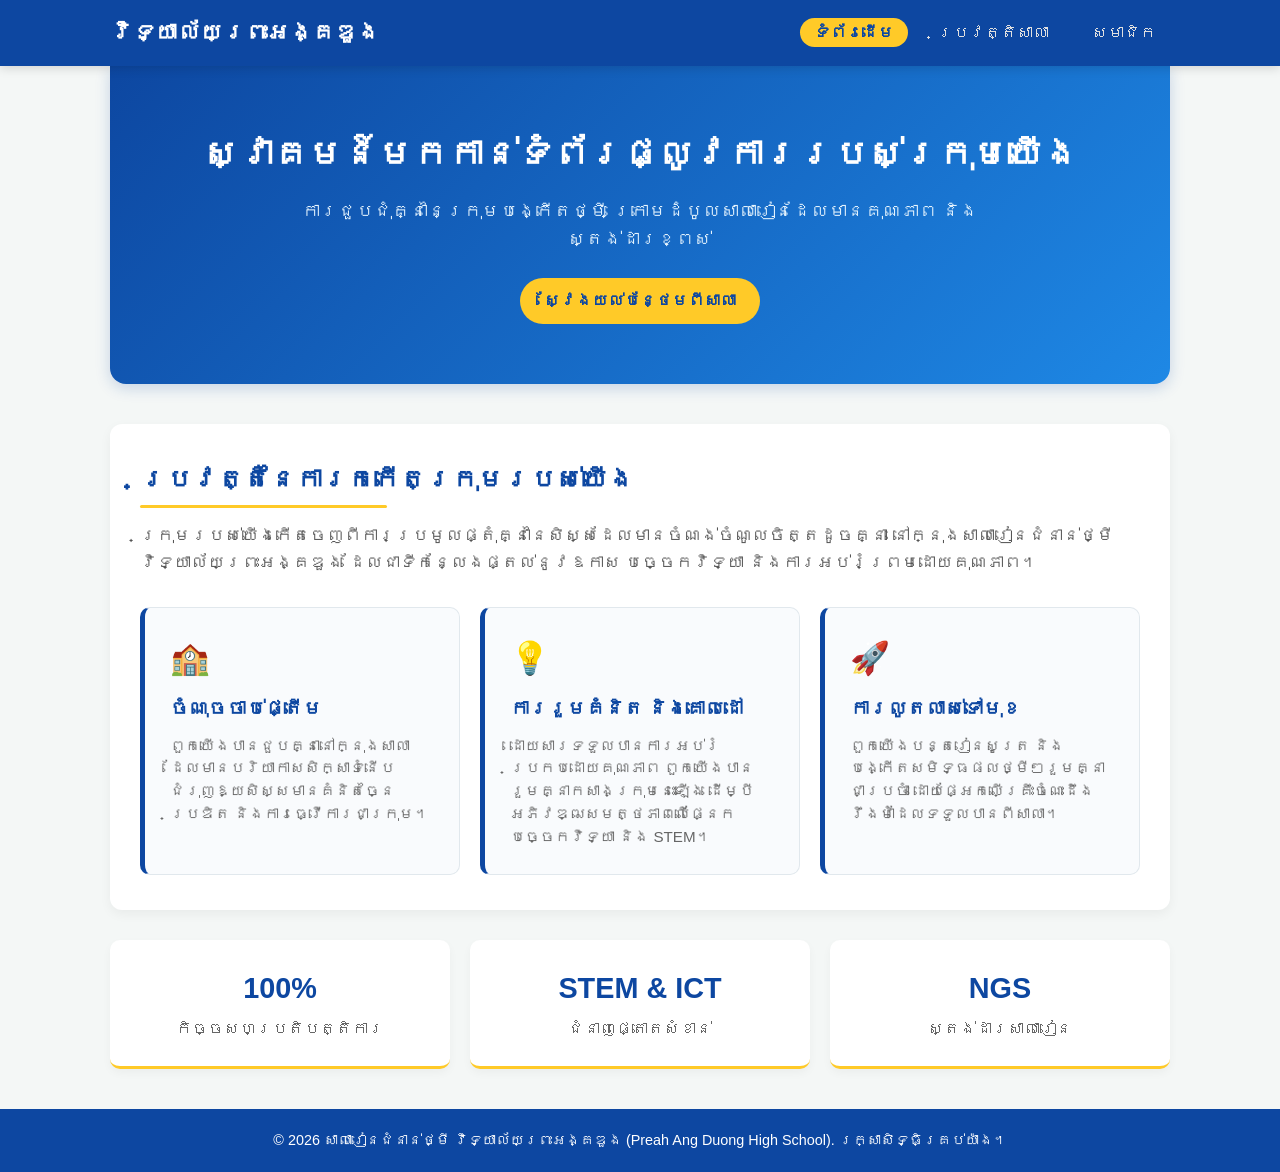
<file: index.html>
<!DOCTYPE html>
<html lang="km">
<head>
  <meta charset="UTF-8">
  <meta name="viewport" content="width=device-width, initial-scale=1.0">
  <title>ទំព័រដើម - ប្រវត្តិក្រុមរបស់យើង</title>
  <link rel="stylesheet" href="style.css">
</head>
<body>
  <header>
    <nav class="navbar">
      <div class="logo">វិទ្យាល័យព្រះអង្គឌួង</div>
      <ul class="nav-links">
        <li><a href="index.html" class="active">ទំព័រដើម</a></li>
        <li><a href="about.html">ប្រវត្តិសាលា</a></li>
        <li><a href="team.html">សមាជិក</a></li>
      </ul>
    </nav>
  </header>

  <main class="container">
    <!-- Hero Banner Section -->
    <section class="hero-section">
      <div class="hero-content">
        <h1>ស្វាគមន៍មកកាន់ទំព័រផ្លូវការរបស់ក្រុមយើង</h1>
        <p>ការជួបជុំគ្នានៃក្រុមបង្កើតថ្មី ក្រោមដំបូលសាលារៀនដែលមានគុណភាព និងស្តង់ដារខ្ពស់</p>
        <a href="about.html" class="cta-btn">ស្វែងយល់បន្ថែមពីសាលា</a>
      </div>
    </section>

    <!-- Group Background Section -->
    <section class="about-section">
      <h2>ប្រវត្តិនៃការកកើតក្រុមរបស់យើង</h2>
      <p class="intro">ក្រុមរបស់យើងកើតចេញពីការប្រមូលផ្តុំគ្នានៃសិស្សដែលមានចំណង់ចំណូលចិត្តដូចគ្នា នៅក្នុងសាលារៀនជំនាន់ថ្មី វិទ្យាល័យព្រះអង្គឌួង ដែលជាទីកន្លែងផ្តល់នូវឱកាស បច្ចេកវិទ្យា និងការអប់រំព្រមដោយគុណភាព។</p>
      
      <div class="history-grid">
        <div class="history-card">
          <div class="card-icon">🏫</div>
          <h3>ចំណុចចាប់ផ្តើម</h3>
          <p>ពួកយើងបានជួបគ្នានៅក្នុងសាលាដែលមានបរិយាកាសសិក្សាទំនើប ជំរុញឱ្យសិស្សមានគំនិតច្នៃប្រឌិត និងការធ្វើការជាក្រុម។</p>
        </div>
        <div class="history-card">
          <div class="card-icon">💡</div>
          <h3>ការរួមគំនិត និងគោលដៅ</h3>
          <p>ដោយសារទទួលបានការអប់រំប្រកបដោយគុណភាព ពួកយើងបានរួមគ្នាកសាងក្រុមនេះឡើង ដើម្បីអភិវឌ្ឍសមត្ថភាពលើផ្នែកបច្ចេកវិទ្យា និង STEM។</p>
        </div>
        <div class="history-card">
          <div class="card-icon">🚀</div>
          <h3>ការលូតលាស់ទៅមុខ</h3>
          <p>ពួកយើងបន្តរៀនសូត្រ និងបង្កើតសមិទ្ធផលថ្មីៗរួមគ្នាជាប្រចាំ ដោយផ្អែកលើគ្រឹះចំណេះដឹងរឹងមាំដែលទទួលបានពីសាលា។</p>
        </div>
      </div>
    </section>

    <!-- Stats Section -->
    <section class="stats-section">
      <div class="stat-item">
        <h3>100%</h3>
        <p>កិច្ចសហប្រតិបត្តិការ</p>
      </div>
      <div class="stat-item">
        <h3>STEM & ICT</h3>
        <p>ជំនាញផ្តោតសំខាន់</p>
      </div>
      <div class="stat-item">
        <h3>NGS</h3>
        <p>ស្តង់ដារសាលារៀន</p>
      </div>
    </section>
  </main>

  <footer>
    <p>&copy; 2026 សាលារៀនជំនាន់ថ្មី វិទ្យាល័យព្រះអង្គឌួង (Preah Ang Duong High School). រក្សាសិទ្ធិគ្រប់យ៉ាង។</p>
  </footer>
</body>
</html>
</file>
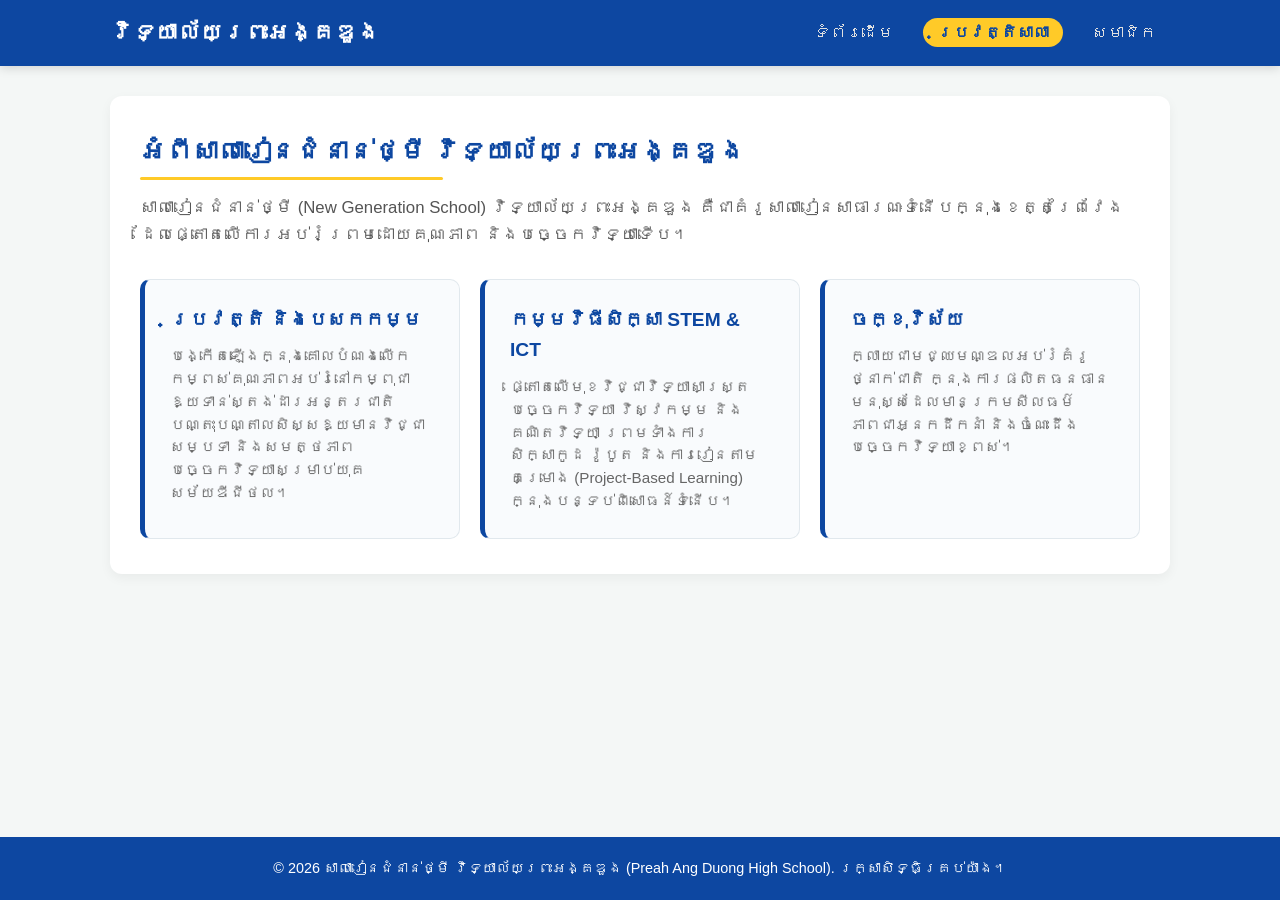
<file: about.html>
<!DOCTYPE html>
<html lang="km">
<head>
  <meta charset="UTF-8">
  <meta name="viewport" content="width=device-width, initial-scale=1.0">
  <title>អំពីយើង - សាលារៀនជំនាន់ថ្មី វិទ្យាល័យព្រះអង្គឌួង</title>
  <link rel="stylesheet" href="style.css">
</head>
<body>
  <header>
    <nav class="navbar">
      <div class="logo">វិទ្យាល័យព្រះអង្គឌួង</div>
      <ul class="nav-links">
        <li><a href="index.html">ទំព័រដើម</a></li>
        <li><a href="about.html" class="active">ប្រវត្តិសាលា</a></li>
        <li><a href="team.html">សមាជិក</a></li>
      </ul>
    </nav>
  </header>

  <main class="container">
    <section class="about-section">
      <h2>អំពីសាលារៀនជំនាន់ថ្មី វិទ្យាល័យព្រះអង្គឌួង</h2>
      <p class="intro">សាលារៀនជំនាន់ថ្មី (New Generation School) វិទ្យាល័យព្រះអង្គឌួង គឺជាគំរូសាលារៀនសាធារណៈទំនើបក្នុងខេត្តព្រៃវែង ដែលផ្តោតលើការអប់រំព្រមដោយគុណភាព និងបច្ចេកវិទ្យាទើប។</p>
      
      <div class="history-grid">
        <div class="history-card">
          <h3>ប្រវត្តិ និងបេសកកម្ម</h3>
          <p>បង្កើតឡើងក្នុងគោលបំណងលើកកម្ពស់គុណភាពអប់រំនៅកម្ពុជាឱ្យទាន់ស្តង់ដារអន្តរជាតិ បណ្តុះបណ្តាលសិស្សឱ្យមានវិជ្ជាសម្បទា និងសមត្ថភាពបច្ចេកវិទ្យាសម្រាប់យុគសម័យឌីជីថល។</p>
        </div>
        <div class="history-card">
          <h3>កម្មវិធីសិក្សា STEM & ICT</h3>
          <p>ផ្តោតលើមុខវិជ្ជាវិទ្យាសាស្ត្រ បច្ចេកវិទ្យា វិស្វកម្ម និងគណិតវិទ្យា ព្រមទាំងការសិក្សាកូដ រ៉ូបូត និងការរៀនតាមគម្រោង (Project-Based Learning) ក្នុងបន្ទប់ពិសោធន៍ទំនើប។</p>
        </div>
        <div class="history-card">
          <h3>ចក្ខុវិស័យ</h3>
          <p>ក្លាយជាមជ្ឈមណ្ឌលអប់រំគំរូថ្នាក់ជាតិ ក្នុងការផលិតធនធានមនុស្សដែលមានក្រមសីលធម៌ ភាពជាអ្នកដឹកនាំ និងចំណេះដឹងបច្ចេកវិទ្យាខ្ពស់។</p>
        </div>
      </div>
    </section>
  </main>

  <footer>
    <p>&copy; 2026 សាលារៀនជំនាន់ថ្មី វិទ្យាល័យព្រះអង្គឌួង (Preah Ang Duong High School). រក្សាសិទ្ធិគ្រប់យ៉ាង។</p>
  </footer>
</body>
</html>
</file>
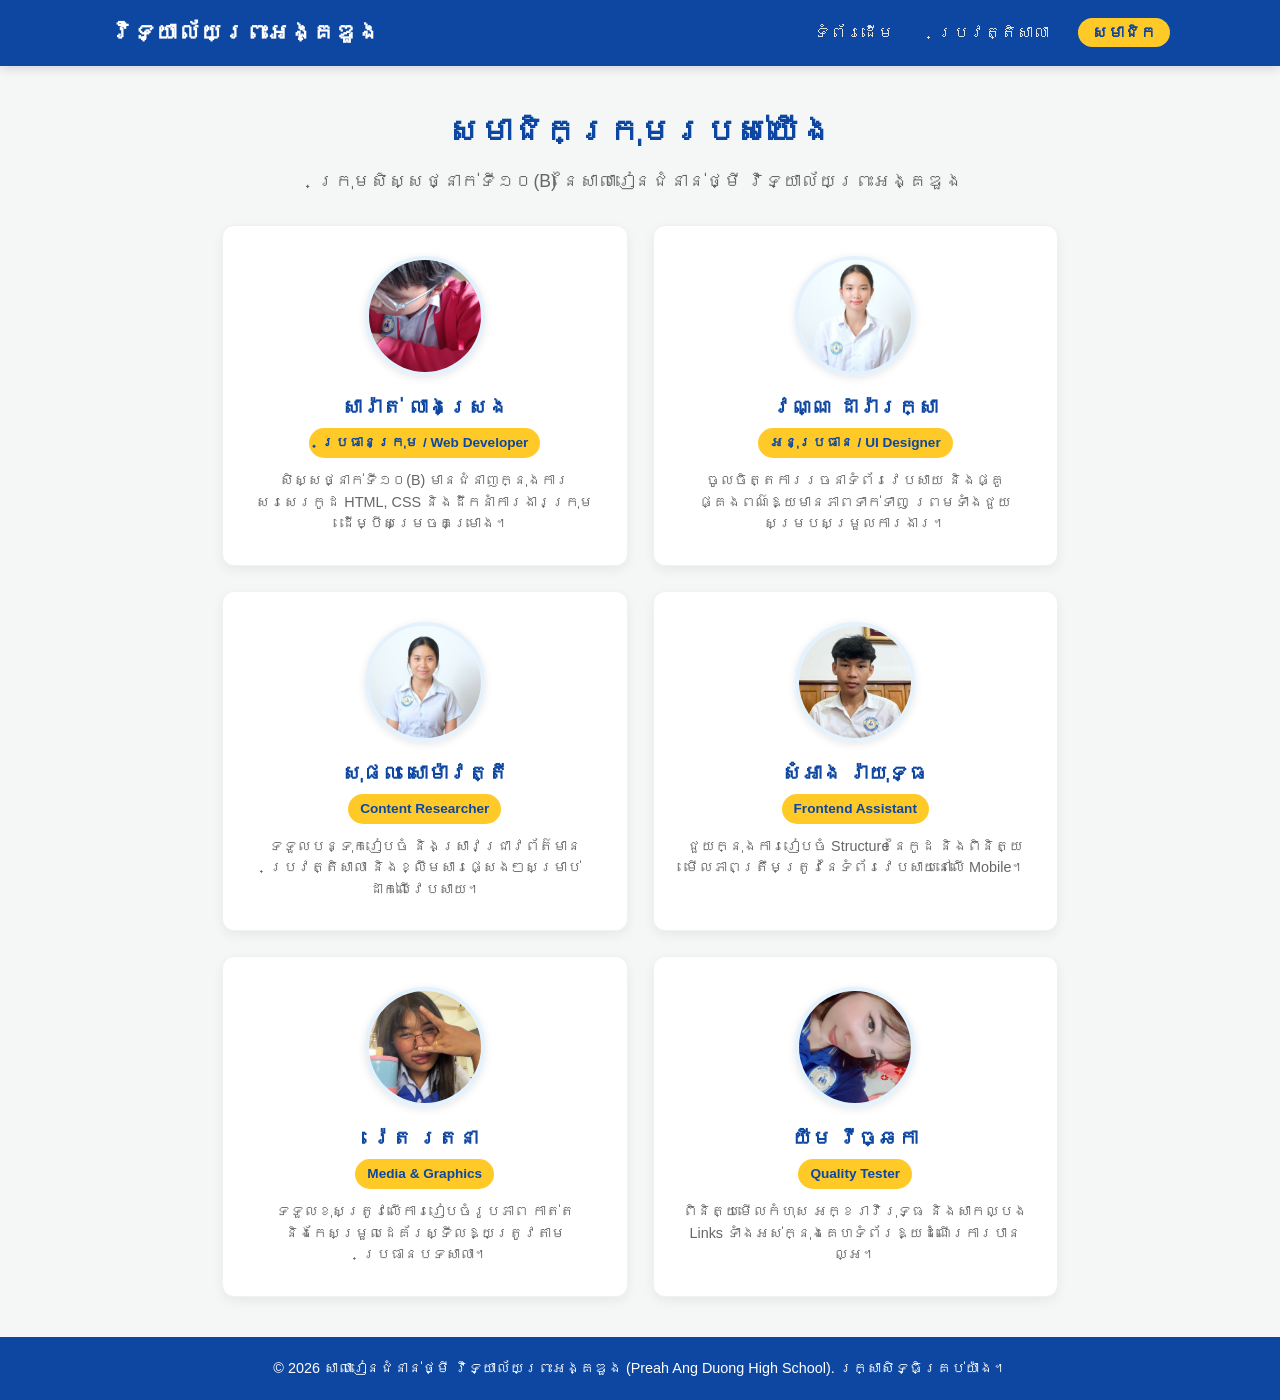
<file: team.html>
<!DOCTYPE html>
<html lang="km">
<head>
  <meta charset="UTF-8">
  <meta name="viewport" content="width=device-width, initial-scale=1.0">
  <title>សមាជិក - សាលារៀនជំនាន់ថ្មី វិទ្យាល័យព្រះអង្គឌួង</title>
  <link rel="stylesheet" href="style.css">
</head>
<body>
  <header>
    <nav class="navbar">
      <div class="logo">វិទ្យាល័យព្រះអង្គឌួង</div>
      <ul class="nav-links">
        <li><a href="index.html">ទំព័រដើម</a></li>
        <li><a href="about.html">ប្រវត្តិសាលា</a></li>
        <li><a href="team.html" class="active">សមាជិក</a></li>
      </ul>
    </nav>
  </header>

  <main class="container">
    <section class="page-title">
      <h2>សមាជិកក្រុមរបស់យើង</h2>
      <p>ក្រុមសិស្សថ្នាក់ទី១០(B) នៃសាលារៀនជំនាន់ថ្មី វិទ្យាល័យព្រះអង្គឌួង</p>
    </section>

    <section class="members-grid">
      <!-- Member 1 -->
      <div class="member-card">
        <div class="avatar">
          <img src="sreng.jpg" alt="">
        </div>
        <h3>សារ៉ាត់ លាងស្រេង</h3>
        <span class="role">ប្រធានក្រុម / Web Developer</span>
        <p>សិស្សថ្នាក់ទី១០(B) មានជំនាញក្នុងការសរសេរកូដ HTML, CSS និងដឹកនាំការងារក្រុមដើម្បីសម្រេចគម្រោង។</p>
      </div>

      <!-- Member 2 -->
      <div class="member-card">
        <div class="avatar">
          <img src="raksa.jpg" alt="">
        </div>
        <h3>វណ្ណ​ ដារ៉ារក្សា</h3>
        <span class="role">អនុប្រធាន / UI Designer</span>
        <p>ចូលចិត្តការរចនាទំព័រវេបសាយ និងផ្គូផ្គងពណ៌ឱ្យមានភាពទាក់ទាញ ព្រមទាំងជួយសម្របសម្រួលការងារ។</p>
      </div>

      <!-- Member 3 -->
      <div class="member-card">
        <div class="avatar">
          <img src="tey.jpg" alt="">
        </div>
        <h3>សុផល សោម៉ាវត្តី</h3>
        <span class="role">Content Researcher</span>
        <p>ទទួលបន្ទុករៀបចំ និងស្រាវជ្រាវព័ត៌មានប្រវត្តិសាលា និងខ្លឹមសារផ្សេងៗសម្រាប់ដាក់លើវេបសាយ។</p>
      </div>

      <!-- Member 4 -->
      <div class="member-card">
        <div class="avatar">
          <img src="yuth.jpg" alt="">
        </div>
        <h3>សំអាង រ៉ាយុទ្ធ</h3>
        <span class="role">Frontend Assistant</span>
        <p>ជួយក្នុងការរៀបចំ Structure នៃកូដ និងពិនិត្យមើលភាពត្រឹមត្រូវនៃទំព័រវេបសាយនៅលើ Mobile។</p>
      </div>

      <!-- Member 5 -->
      <div class="member-card">
        <div class="avatar">
          <img src="rtn.jpg" >
        </div>
        <h3>រ៉េត​ រតនា</h3>
        <span class="role">Media & Graphics</span>
        <p>ទទួលខុសត្រូវលើការរៀបចំរូបភាព កាត់ត និងកែសម្រួលដេគ័រស្ទីលឱ្យត្រូវតាមប្រធានបទសាលា។</p>
      </div>

      <!-- Member 6 -->
      <div class="member-card">
        <div class="avatar">
          <img src="vich.jpg" >
        </div>
        <h3>យីម វីច្ឆកា</h3>
        <span class="role">Quality Tester</span>
        <p>ពិនិត្យមើលកំហុស អក្ខរាវិរុទ្ធ និងសាកល្បង Links ទាំងអស់ក្នុងគេហទំព័រឱ្យដំណើរការបានល្អ។</p>
      </div>
    </section>
  </main>

  <footer>
    <p>&copy; 2026 សាលារៀនជំនាន់ថ្មី វិទ្យាល័យព្រះអង្គឌួង (Preah Ang Duong High School). រក្សាសិទ្ធិគ្រប់យ៉ាង។</p>
  </footer>
</body>
</html>
</file>
<file: style.css>
/* ==========================================
   1. Reset & Global Styles
   ========================================== */
* {
  margin: 0;
  padding: 0;
  box-sizing: border-box;
  font-family: 'Khmer OS Battambang', 'Segoe UI', Tahoma, Geneva, Verdana, sans-serif;
}

body {
  background-color: #f4f7f6;
  color: #333;
  line-height: 1.6;
  display: flex;
  flex-direction: column;
  min-height: 100vh;
}

.container {
  max-width: 1100px;
  margin: 0 auto;
  padding: 0 20px 40px 20px;
  flex: 1;
}

/* ==========================================
   2. Header & Navigation Bar
   ========================================== */
header {
  background-color: #0d47a1;
  box-shadow: 0 2px 10px rgba(0, 0, 0, 0.15);
  position: sticky;
  top: 0;
  z-index: 1000;
}

.navbar {
  display: flex;
  justify-content: space-between;
  align-items: center;
  max-width: 1100px;
  margin: 0 auto;
  padding: 15px 20px;
}

.logo {
  color: #ffffff;
  font-size: 1.4rem;
  font-weight: bold;
  letter-spacing: 0.5px;
}

.nav-links {
  display: flex;
  list-style: none;
  gap: 15px;
}

.nav-links a {
  color: #e0e0e0;
  text-decoration: none;
  font-size: 1rem;
  font-weight: 500;
  padding: 6px 14px;
  border-radius: 20px;
  transition: all 0.3s ease;
}

.nav-links a:hover,
.nav-links a.active {
  color: #0d47a1;
  background-color: #ffca28;
  font-weight: bold;
}

/* ==========================================
   3. Hero Banner Section (index.html)
   ========================================== */
.hero-section {
  background: linear-gradient(135deg, #0d47a1 0%, #1e88e5 100%);
  color: #ffffff;
  text-align: center;
  padding: 60px 20px;
  border-radius: 0 0 16px 16px;
  margin-bottom: 40px;
  box-shadow: 0 4px 15px rgba(13, 71, 161, 0.2);
}

.hero-content h1 {
  font-size: 2.2rem;
  margin-bottom: 15px;
  font-weight: 700;
}

.hero-content p {
  font-size: 1.1rem;
  max-width: 700px;
  margin: 0 auto 25px auto;
  color: #e3f2fd;
}

.cta-btn {
  display: inline-block;
  background-color: #ffca28;
  color: #0d47a1;
  padding: 10px 24px;
  border-radius: 25px;
  text-decoration: none;
  font-weight: bold;
  transition: transform 0.2s ease, box-shadow 0.2s ease;
}

.cta-btn:hover {
  transform: translateY(-2px);
  box-shadow: 0 4px 10px rgba(0, 0, 0, 0.15);
  background-color: #ffb300;
}

/* ==========================================
   4. About Section & Common Cards (index & about)
   ========================================== */
.about-section {
  background: #ffffff;
  padding: 35px 30px;
  border-radius: 12px;
  box-shadow: 0 4px 12px rgba(0, 0, 0, 0.05);
  margin-top: 30px;
  margin-bottom: 30px;
}

.about-section h2 {
  color: #0d47a1;
  font-size: 1.6rem;
  margin-bottom: 15px;
  position: relative;
  display: inline-block;
}

.about-section h2::after {
  content: '';
  display: block;
  width: 50%;
  height: 3px;
  background-color: #ffca28;
  margin-top: 5px;
  border-radius: 2px;
}

.intro {
  font-size: 1.05rem;
  color: #555;
  margin-bottom: 30px;
}

.history-grid {
  display: grid;
  grid-template-columns: repeat(auto-fit, minmax(280px, 1fr));
  gap: 20px;
}

.history-card {
  background: #f9fbfd;
  padding: 25px;
  border-radius: 10px;
  border: 1px solid #e1e8ed;
  border-left: 5px solid #0d47a1;
  transition: transform 0.3s ease, box-shadow 0.3s ease;
}

.history-card:hover {
  transform: translateY(-5px);
  box-shadow: 0 8px 20px rgba(0, 0, 0, 0.08);
}

.card-icon {
  font-size: 2rem;
  margin-bottom: 10px;
}

.history-card h3 {
  color: #0d47a1;
  margin-bottom: 10px;
  font-size: 1.2rem;
}

.history-card p {
  color: #666;
  font-size: 0.95rem;
  line-height: 1.5;
}

/* ==========================================
   5. Stats Section (index.html)
   ========================================== */
.stats-section {
  display: grid;
  grid-template-columns: repeat(auto-fit, minmax(200px, 1fr));
  gap: 20px;
  margin-top: 30px;
  text-align: center;
}

.stat-item {
  background: #ffffff;
  padding: 25px;
  border-radius: 10px;
  box-shadow: 0 4px 10px rgba(0, 0, 0, 0.04);
  border-bottom: 3px solid #ffca28;
}
.stat-item h3 {
  color: #0d47a1;
  font-size: 1.8rem;
  margin-bottom: 5px;
}

.stat-item p {
  color: #666;
  font-weight: 500;
}

/* ==========================================
   6. Team Members Page (team.html)
   ========================================== */
.page-title {
  text-align: center;
  margin: 40px 0 30px 0;
}

.page-title h2 {
  color: #0d47a1;
  font-size: 2rem;
  margin-bottom: 10px;
}

.page-title p {
  color: #666;
  font-size: 1.1rem;
}

.members-grid {
  display: grid;
  grid-template-columns: repeat(auto-fit, minmax(280px, 1fr));
  gap: 25px;
  margin-top: 20px;
}

.member-card {
  background: #ffffff;
  padding: 30px 20px;
  border-radius: 12px;
  text-align: center;
  box-shadow: 0 4px 12px rgba(0, 0, 0, 0.06);
  border: 1px solid #eef2f5;
  transition: transform 0.3s ease, box-shadow 0.3s ease;
}

.member-card:hover {
  transform: translateY(-8px);
  box-shadow: 0 10px 25px rgba(13, 71, 161, 0.15);
}

.avatar {
  width: 120px;
  height: 120px;
  margin: 0 auto 15px auto;
  border-radius: 50%;
  overflow: hidden;
  border: 4px solid #e3f2fd;
  box-shadow: 0 2px 8px rgba(0, 0, 0, 0.1);
}

.avatar img {
  width: 100%;
  height: 100%;
  object-fit: cover;
}

.member-card h3 {
  color: #0d47a1;
  font-size: 1.25rem;
  margin-bottom: 5px;
}

.role {
  display: inline-block;
  background-color: #ffca28;
  color: #0d47a1;
  font-size: 0.85rem;
  font-weight: bold;
  padding: 4px 12px;
  border-radius: 15px;
  margin-bottom: 12px;
}

.member-card p {
  color: #666;
  font-size: 0.9rem;
  line-height: 1.5;
}

/* ==========================================
   7. Footer Section
   ========================================== */
footer {
  background-color: #0d47a1;
  color: #ffffff;
  text-align: center;
  padding: 20px 0;
  margin-top: auto;
  font-size: 0.9rem;
}

/* ==========================================
   8. Responsive Design (Mobile)
   ========================================== */
@media (max-width: 768px) {
  .navbar {
    flex-direction: column;
    gap: 15px;
  }

  .hero-content h1 {
    font-size: 1.6rem;
  }

  .about-section {
    padding: 25px 20px;
  }
}
</file>
